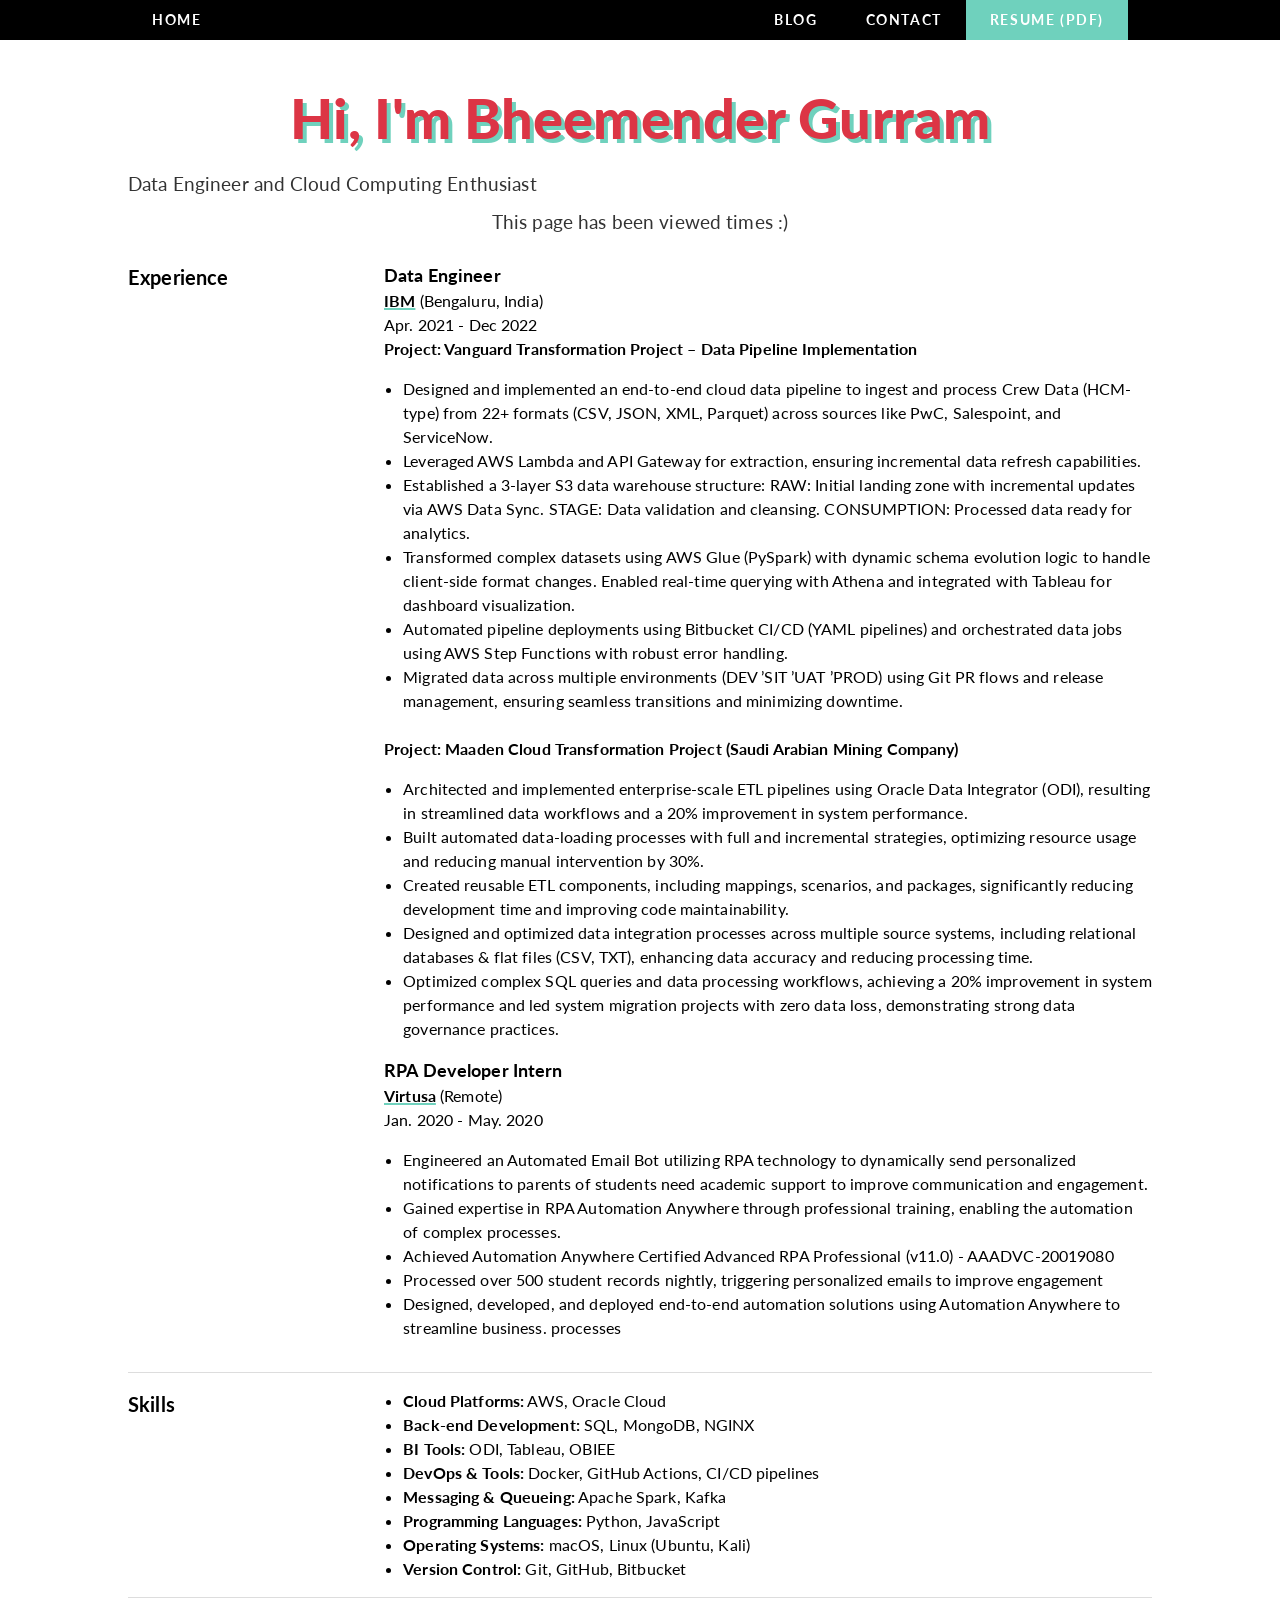
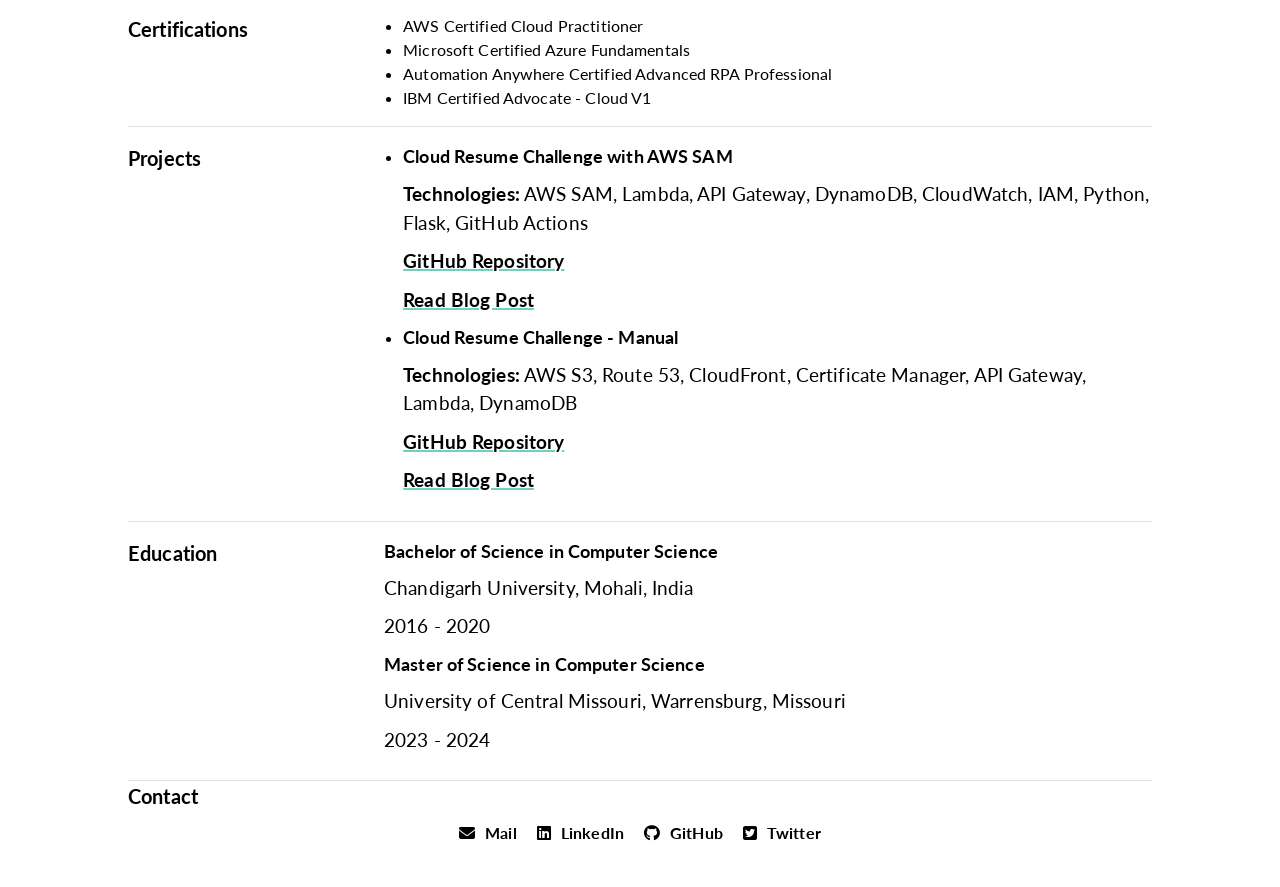
<file: frontend/index.html>
<!DOCTYPE html>
<html class="no-js" lang="en">
  <head>
    <meta http-equiv="Content-Type" content="text/html; charset=UTF-8" />
    <meta http-equiv="x-ua-compatible" content="ie=edge" />
    <link
      rel="stylesheet"
      href="https://cdnjs.cloudflare.com/ajax/libs/font-awesome/6.4.2/css/all.min.css"
      integrity="sha512-z3gLpd7yknf1YoNbCzqyor8gaKU1qmn+CShxbuBusANI9QpRohGBreCFkKxLhei6S9CQXFEbbKuqLg0DA=="
      crossorigin="anonymous"
      referrerpolicy="no-referrer"
    />
    <link rel="stylesheet" href="./css/style.css" />

    <title>Bheemender Gurram - Resume</title>
    <meta name="description" content="" />
    <meta name="viewport" content="width=device-width, initial-scale=1" />
  </head>

  <body>
    <!-- Nav bar -->
    <header>
      <nav class="navbar">
        <a href="#" class="navbar-btn-1">Home</a>
        <ul class="nav-menu">
          <li class="navbar-btn-1">
            <a
              href="https://medium.com/@bheemender.gurram08"
              target="_blank"
              class="nav-link"
              >Blog</a
            >
          </li>
          <li class="navbar-btn-1">
            <a href="#footer" class="nav-link">Contact</a>
          </li>
          <li class="navbar-btn-2">
            <a
              href="./resume/BheemResUpdate.pdf"
              target="_blank"
              class="nav-link"
              >Resume (pdf)</a
            >
          </li>
        </ul>
        <div class="hamburger">
          <span class="bar"></span>
          <span class="bar"></span>
          <span class="bar"></span>
        </div>
      </nav>
    </header>

    <!-- Resume Content -->
    <article class="wrapper">
      <section class="section-profile">
        <h1 class="section-profile-h1">
          Hi,
          <span class="section-profile-h1-sub-h1">I'm Bheemender Gurram</span>
        </h1>
        <p>Data Engineer and Cloud Computing Enthusiast</p>
        <p class="viewers-count">
          This page has been viewed
          <span id="visitors" class="viewers-count-tag"></span> times :)
        </p>
      </section>

      <section class="section-experience section-container">
        <h2>Experience</h2>
        <div class="section-content">
          <div class="section-exp">
            <h3>Data Engineer</h3>
            <a href="https://www.ibm.com/us-en" target="_blank">IBM</a>
            (Bengaluru, India) <br />
            Apr. 2021 - Dec 2022
            <h4>
              Project: Vanguard Transformation Project – Data Pipeline
              Implementation
            </h4>
            <ul>
              <li>
                Designed and implemented an end-to-end cloud data pipeline to
                ingest and process Crew Data (HCM-type) from 22+ formats (CSV,
                JSON, XML, Parquet) across sources like PwC, Salespoint, and
                ServiceNow.
              </li>
              <li>
                Leveraged AWS Lambda and API Gateway for extraction, ensuring
                incremental data refresh capabilities.
              </li>
              <li>
                Established a 3-layer S3 data warehouse structure: RAW: Initial
                landing zone with incremental updates via AWS Data Sync. STAGE:
                Data validation and cleansing. CONSUMPTION: Processed data ready
                for analytics.
              </li>
              <li>
                Transformed complex datasets using AWS Glue (PySpark) with
                dynamic schema evolution logic to handle client-side format
                changes. Enabled real-time querying with Athena and integrated
                with Tableau for dashboard visualization.
              </li>
              <li>
                Automated pipeline deployments using Bitbucket CI/CD (YAML
                pipelines) and orchestrated data jobs using AWS Step Functions
                with robust error handling.
              </li>
              <li>
                Migrated data across multiple environments (DEV ’SIT ’UAT ’PROD)
                using Git PR flows and release management, ensuring seamless
                transitions and minimizing downtime.
              </li>
            </ul>
            <br />

            <h4>
              Project: Maaden Cloud Transformation Project (Saudi Arabian Mining
              Company)
            </h4>
            <ul>
              <li>
                Architected and implemented enterprise-scale ETL pipelines using
                Oracle Data Integrator (ODI), resulting in streamlined data
                workflows and a 20% improvement in system performance.
              </li>
              <li>
                Built automated data-loading processes with full and incremental
                strategies, optimizing resource usage and reducing manual
                intervention by 30%.
              </li>
              <li>
                Created reusable ETL components, including mappings, scenarios,
                and packages, significantly reducing development time and
                improving code maintainability.
              </li>
              <li>
                Designed and optimized data integration processes across
                multiple source systems, including relational databases & flat
                files (CSV, TXT), enhancing data accuracy and reducing
                processing time.
              </li>
              <li>
                Optimized complex SQL queries and data processing workflows,
                achieving a 20% improvement in system performance and led system
                migration projects with zero data loss, demonstrating strong
                data governance practices.
              </li>
            </ul>
          </div>

          <div class="section-exp">
            <h3>RPA Developer Intern</h3>
            <a href="https://www.virtusa.com/" target="_blank">Virtusa</a>
            (Remote) <br />
            Jan. 2020 - May. 2020
            <ul>
              <li>
                Engineered an Automated Email Bot utilizing RPA technology to
                dynamically send personalized notifications to parents of
                students need academic support to improve communication and
                engagement.
              </li>
              <li>
                Gained expertise in RPA Automation Anywhere through professional
                training, enabling the automation of complex processes.
              </li>
              <li>
                Achieved Automation Anywhere Certified Advanced RPA Professional
                (v11.0) - AAADVC-20019080
              </li>
              <li>
                Processed over 500 student records nightly, triggering
                personalized emails to improve engagement
              </li>
              <li>
                Designed, developed, and deployed end-to-end automation
                solutions using Automation Anywhere to streamline business.
                processes
              </li>
            </ul>
          </div>
        </div>
      </section>

      <section class="section-skills section-container">
        <h2>Skills</h2>
        <div class="section-content">
          <ul>
            <li><strong>Cloud Platforms:</strong> AWS, Oracle Cloud</li>
            <li><strong>Back-end Development:</strong> SQL, MongoDB, NGINX</li>
            <li><strong>BI Tools:</strong> ODI, Tableau, OBIEE</li>
            <li>
              <strong>DevOps & Tools:</strong> Docker, GitHub Actions, CI/CD
              pipelines
            </li>
            <li><strong>Messaging & Queueing:</strong> Apache Spark, Kafka</li>
            <li><strong>Programming Languages:</strong> Python, JavaScript</li>
            <li>
              <strong>Operating Systems:</strong> macOS, Linux (Ubuntu, Kali)
            </li>
            <li><strong>Version Control:</strong> Git, GitHub, Bitbucket</li>
          </ul>
        </div>
      </section>

      <section class="section-certification section-container">
        <h2>Certifications</h2>
        <div class="section-content">
          <ul>
            <li>AWS Certified Cloud Practitioner</li>
            <li>Microsoft Certified Azure Fundamentals</li>
            <li>Automation Anywhere Certified Advanced RPA Professional</li>
            <li>IBM Certified Advocate - Cloud V1</li>
          </ul>
        </div>
      </section>

      <section class="section-project section-container">
        <h2>Projects</h2>
        <div class="section-content">
          <ul>
            <li>
              <h3>Cloud Resume Challenge with AWS SAM</h3>
              <p>
                <strong>Technologies:</strong> AWS SAM, Lambda, API Gateway,
                DynamoDB, CloudWatch, IAM, Python, Flask, GitHub Actions
              </p>
              <p>
                <a
                  href="https://github.com/Bheemender1998/cloud-resume-AWS-SAM"
                  target="_blank"
                  >GitHub Repository</a
                >
              </p>
              <p>
                <a
                  href="https://medium.com/@bheemender.gurram08"
                  target="_blank"
                  >Read Blog Post</a
                >
              </p>
            </li>
            <li>
              <h3>Cloud Resume Challenge - Manual</h3>
              <p>
                <strong>Technologies:</strong> AWS S3, Route 53, CloudFront,
                Certificate Manager, API Gateway, Lambda, DynamoDB
              </p>
              <p>
                <a
                  href="https://github.com/Bheemender1998/cloud-resume-manual"
                  target="_blank"
                  >GitHub Repository</a
                >
              </p>
              <p>
                <a
                  href="https://medium.com/@bheemender.gurram08"
                  target="_blank"
                  >Read Blog Post</a
                >
              </p>
            </li>
          </ul>
        </div>
      </section>

      <section class="section-education section-container">
        <h2>Education</h2>
        <div class="section-content">
          <h3>Bachelor of Science in Computer Science</h3>
          <p>Chandigarh University, Mohali, India</p>
          <p>2016 - 2020</p>
          <h3>Master of Science in Computer Science</h3>
          <p>University of Central Missouri, Warrensburg, Missouri</p>
          <p>2023 - 2024</p>
        </div>
      </section>
    </article>

    <!-- Footer -->
    <footer class="footer" id="footer">
      <div class="footer-container">
        <h2>Contact</h2>
        <ul>
          <li>
            <a href="mailto:bheemender.gurram08@gmail.com"
              ><i class="fa-solid fa-envelope"></i>Mail</a
            >
          </li>
          <li>
            <a
              href="https://www.linkedin.com/in/bheemendergurram/"
              target="_blank"
              ><i class="fa-brands fa-linkedin"></i>LinkedIn</a
            >
          </li>
          <li>
            <a href="https://github.com/Bheemender1998" target="_blank"
              ><i class="fa-brands fa-github"></i>GitHub</a
            >
          </li>
          <li>
            <a href="https://x.com/Bheemender08" target="_blank"
              ><i class="fa-brands fa-square-twitter"></i>Twitter</a
            >
          </li>
        </ul>
      </div>
    </footer>

    <!-- Navbar mobile friendly script -->
    <script src="./js/main.js"></script>
    <script src="./js/visitorcount.js"></script>
  </body>
</html>
</file>
<file: frontend/css/style.css>
@import url(https://fonts.googleapis.com/css?family=Lato:400,700,900);

:root {
    --white-text-color: white;
    --highlight-color: #6fd1bd;
    --hover-color: #fa8072;
}

* {
    box-sizing: border-box;
    margin: 0;
    padding: 0;
}

body {
    color: #333;
    font-size: 1rem;
    font-family: Lato, Helvetica, Arial, sans-serif;
    font-weight: normal;
    line-height: 1.5;
    letter-spacing: .008em;
}

h2,
h3 {
    color: black;
}

h2 {
    font-size: 20px;
}

h3 {
    font-size: 18px;
}

/* navbar */

header {
    background-color: black;
    font-size: 14px;
    text-transform: uppercase;
}

.navbar {
    max-width: 80%;
    margin: 0 auto;
    background-color: black;
    color: var(--white-text-color);
    display: flex;
    flex-direction: row;
    justify-content: space-between;
    align-items: center;
    font-weight: bold;
    letter-spacing: .10rem;
    padding: 0px 0px;
    line-height: 2.5rem;
}

.navbar a {
    list-style: none;
    text-decoration: none;
    display: block;
    color: var(--white-text-color);
}

.navbar a {
    display: flex;
    padding: 0 24px;
}


.navbar ul {
    list-style: none;
    text-decoration: none;
}

.navbar ul {
    display: flex;
    padding: 0 24px;
}

.navbar .navbar-btn-2 {
    background-color: var(--highlight-color);
}

.navbar .navbar-btn-2:hover {
    background: var(--hover-color);
}

.navbar .navbar-btn-1:hover {
    background: var(--hover-color);
}

.hamburger {
    display: none;
}

.bar {
    display: block;
    width: 25px;
    height: 3px;
    margin: 5px auto;
    -webkit-transition: all 0.3s ease-in-out;
    transition: all 0.3s ease-in-out;
    background-color: white;
}


/* Section */

.section-profile-h1 {
    text-shadow: 4px 4px 0 #6fd1bd;
    transition: text-shadow .2s ease-in-out
}

.section-profile-h1:hover {
    text-shadow: -4px -4px 0 salmon
}

/* Style for views count */
.viewers-count {
    text-align: center;
}

.viewers-count-tag {
    color: #11ABB0;
    font-weight: 600;
}

.wrapper {
    max-width: 80%;
    margin: 0 auto;
}

.section-profile-h1 {
    font-size: 56px;
    font-family: Lato, 'Open Sans', Helvetica, Arial;
    font-weight: 900;
    width: 100%;
    margin-top: 2.25rem;
    text-align: center;
}

.section-container {
    display: flex;
    flex-direction: row;
    border-bottom: 1px solid #ddd;
    padding: 1rem 0rem;
}

.section-container>h2 {
    display: block;
    min-width: 25%;
    max-width: auto;
}

.section-content {
    display: block;
    max-width: 80%;
    color: black;
}

.section-container ul {
    list-style-position: outside;
    padding-left: 1.2rem;
}

.section-container .section-exp {
    padding-bottom: 1rem;
}

.section-container .section-exp ul {
    padding-top: 1rem;
}

.section-container a {
    color: black;
    text-decoration: underline var(--highlight-color) 2px;
}

.section-container a:hover {
    text-decoration: underline var(--hover-color) 2px;
}

.project-tag-1 {
    color: black;
    text-decoration: underline var(--highlight-color) 2px;
}

/* Footer */

footer {
    max-width: 80%;
    margin: 0 auto;
    padding: 0;
    padding-bottom: 2rem;
    box-sizing: border-box;
}

footer ul li {
    list-style: none;
    display: block;
    padding: 10px 10px;
}

footer a {
    color: black;
    text-decoration: none;
}

footer .footer-container ul {
    display: flex;
    flex-direction: row;
    justify-content: center;
}

footer .fa-brands,
.fa-solid {
    padding-right: 10px;
}

footer li:hover {
    text-decoration: underline var(--hover-color) 2px;
}

.container {
    max-width: 600px;
}

h1 {
    font-size: 4em;
    margin: 0;
    color: #dc3545;
}

p {
    font-size: 1.2em;
    margin: 0.5em 0;
}

a {
    text-decoration: none;
    color: #007bff;
    font-weight: bold;
}

a:hover {
    text-decoration: underline;
}

/* Tablet */
@media (max-width:768px) {

    .section-container {
        display: flex;
        flex-direction: column;
        border-bottom: 1px solid #ddd;
        padding: 0.5rem 0rem;
    }

    .section-profile-h1-sub-h1::before {
        content: "\a";
        white-space: pre;
    }

    .section-profile-h1 {
        font-size: 42px;
    }

    .hamburger {
        display: block;
    }

    .hamburger.active .bar:nth-child(2) {
        opacity: 0;
    }

    .hamburger.active .bar:nth-child(1) {
        transform: translateY(8px) rotate(45deg);
    }

    .hamburger.active .bar:nth-child(3) {
        transform: translateY(-8px) rotate(-45deg);
    }

    .nav-menu {
        position: fixed;
        left: -100%;
        top: 2.5rem;
        gap: 0;
        flex-direction: column;
        align-items: center;
        background-color: black;
        width: 100%;
        text-align: center;
        transform: 0.3s;
    }

    .nav-item {
        margin: 16px 0;
    }

    .nav-menu.active {
        left: 0;
    }

    .navbar .navbar-btn-2 {
        background-color: black;
    }

    footer ul {
        padding: auto auto;
    }

    footer .footer-container ul {
        display: flex;
        flex-direction: column;

        align-items: center;
    }

    footer ul li {
        list-style: none;
        display: block;
        padding: 2.5px 10px;
    }

}

/* mobile */
@media (max-width:425px) {

    .section-container>h2 {
        width: 100%;
    }

    .section-profile-h1 {
        font-size: 32px;
    }

}
</file>
